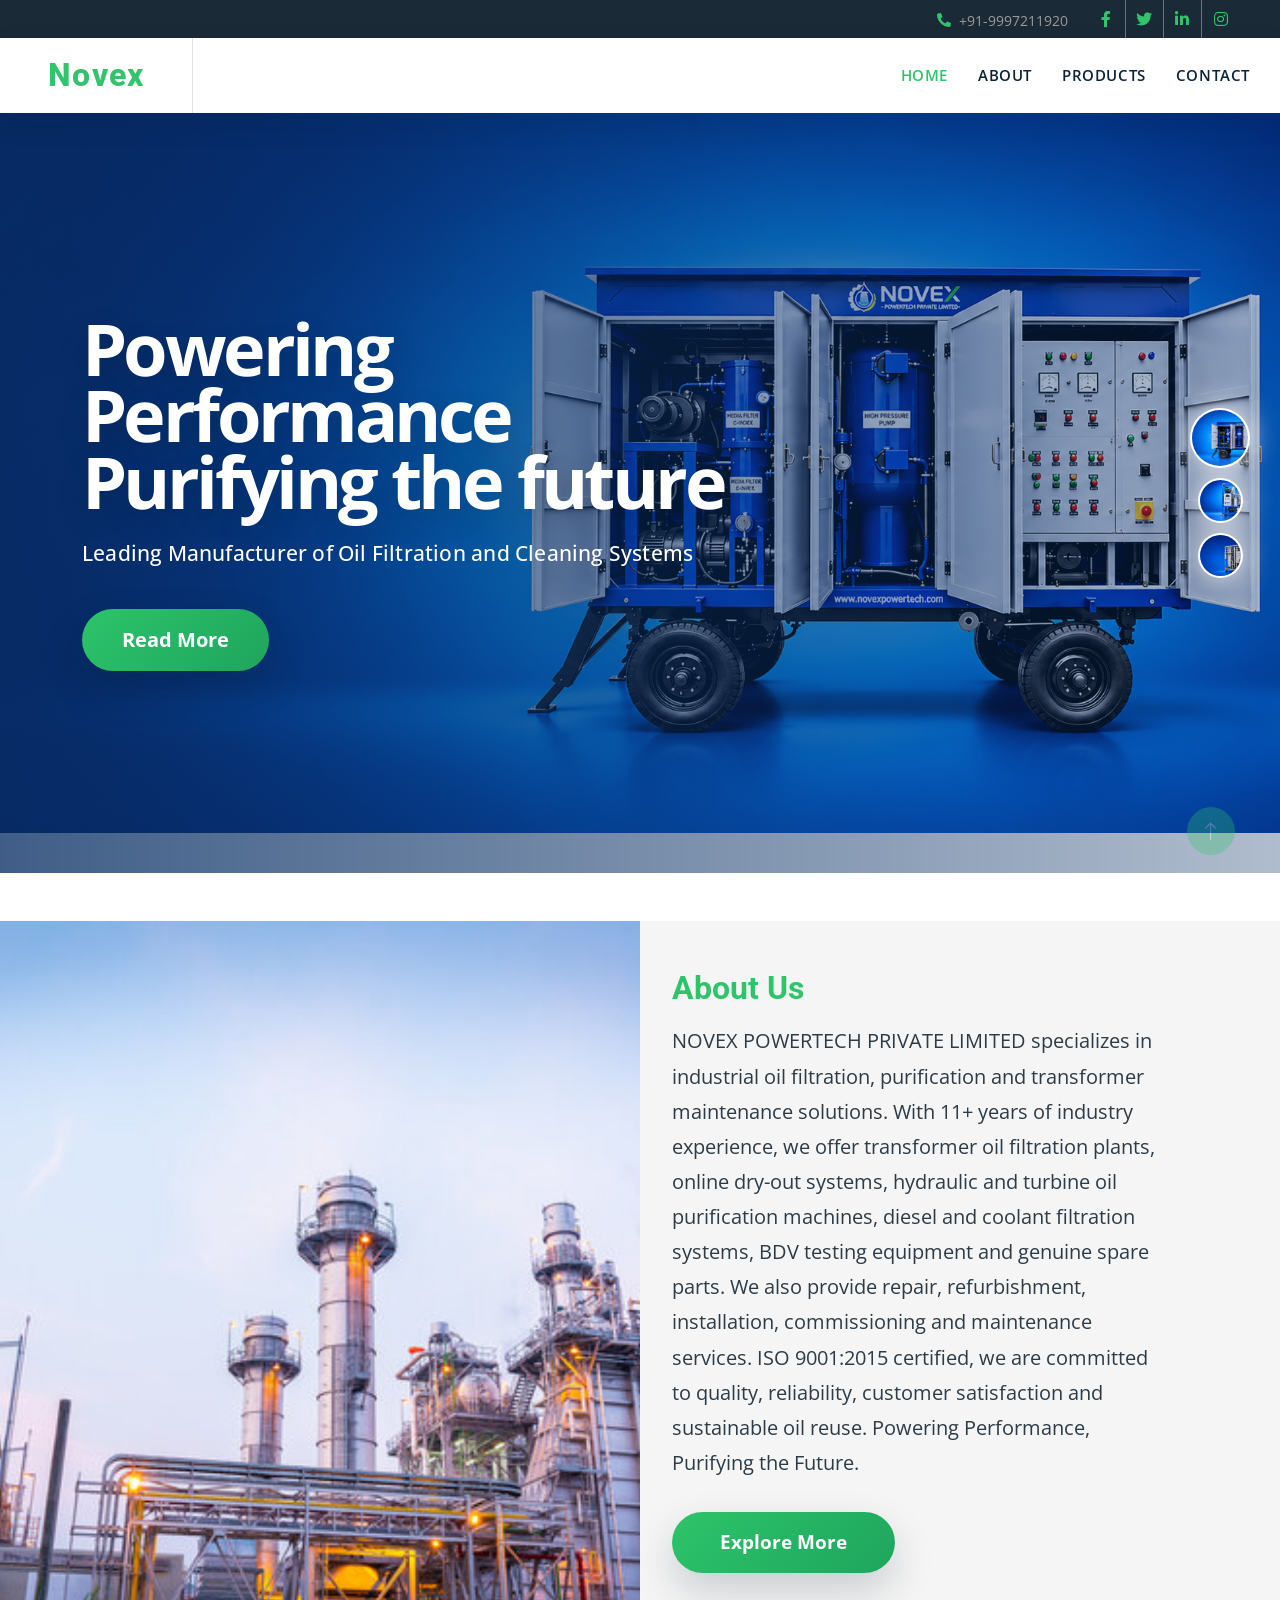
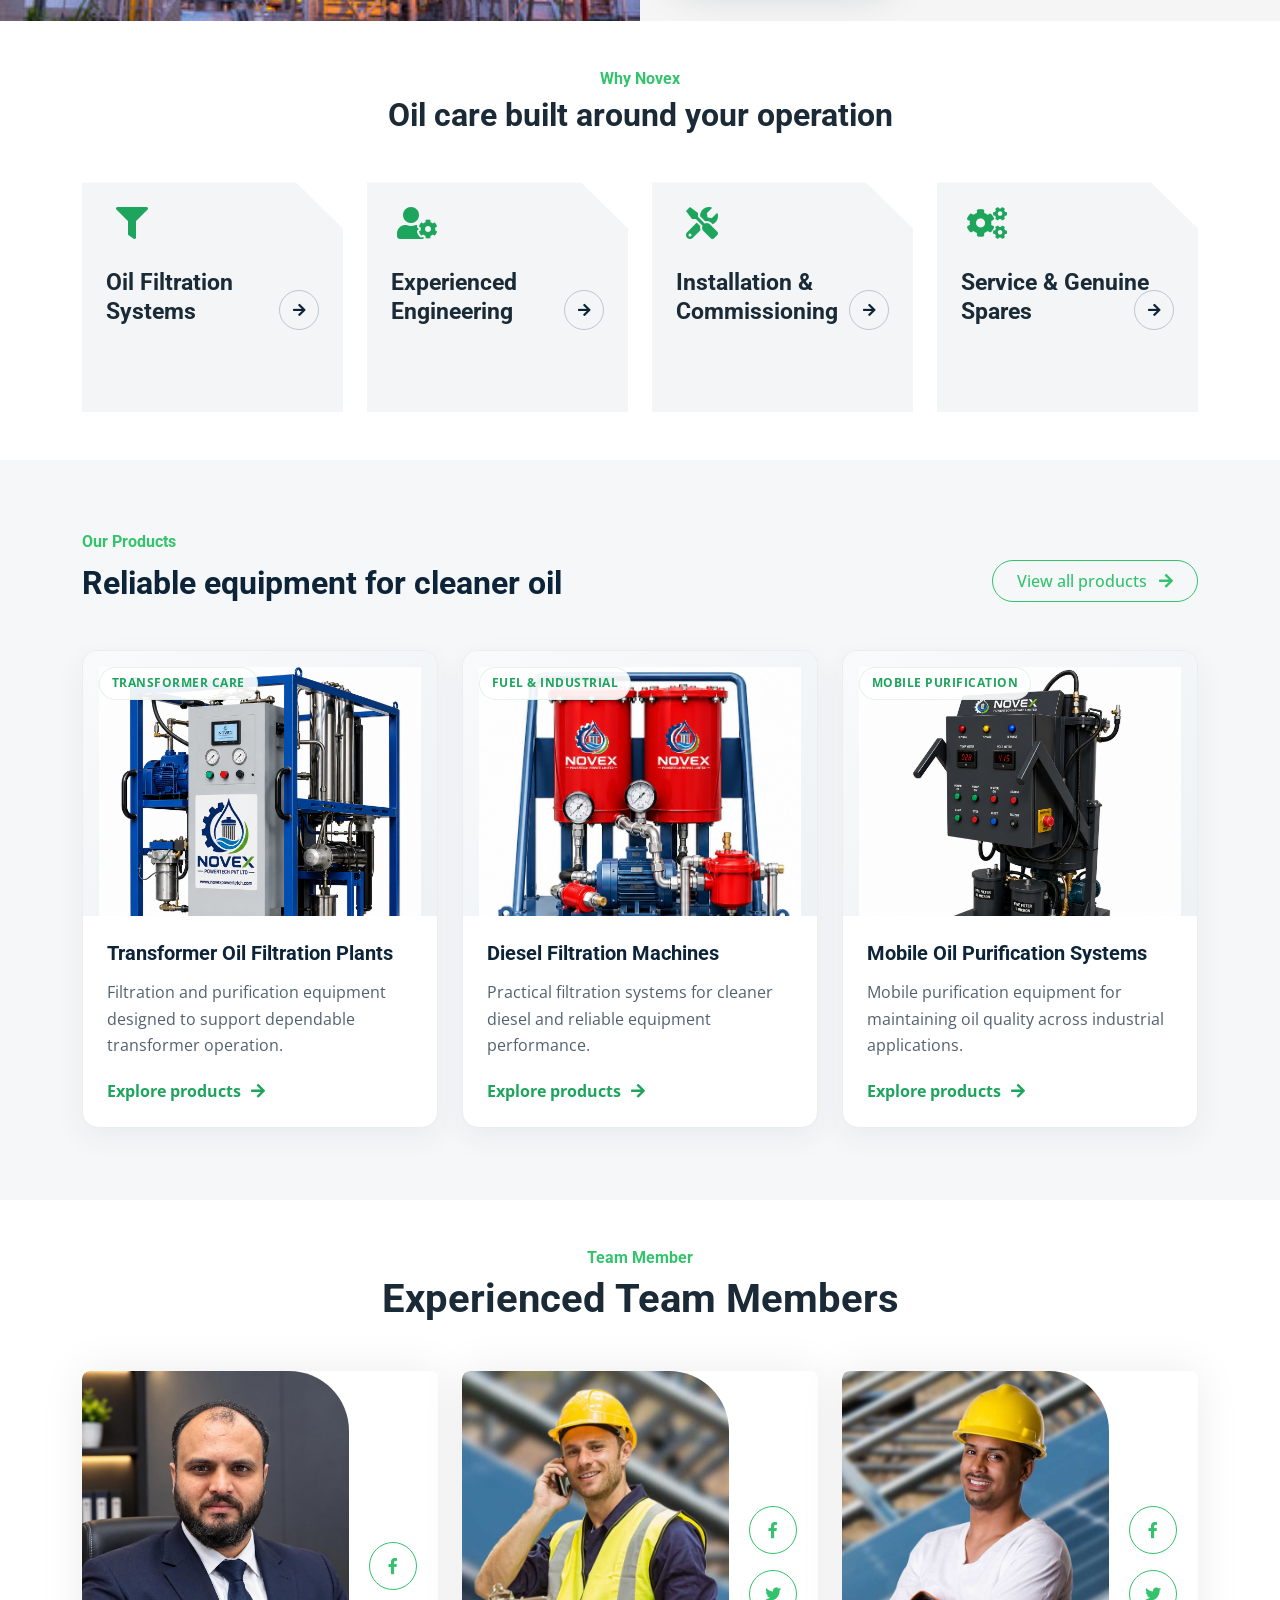
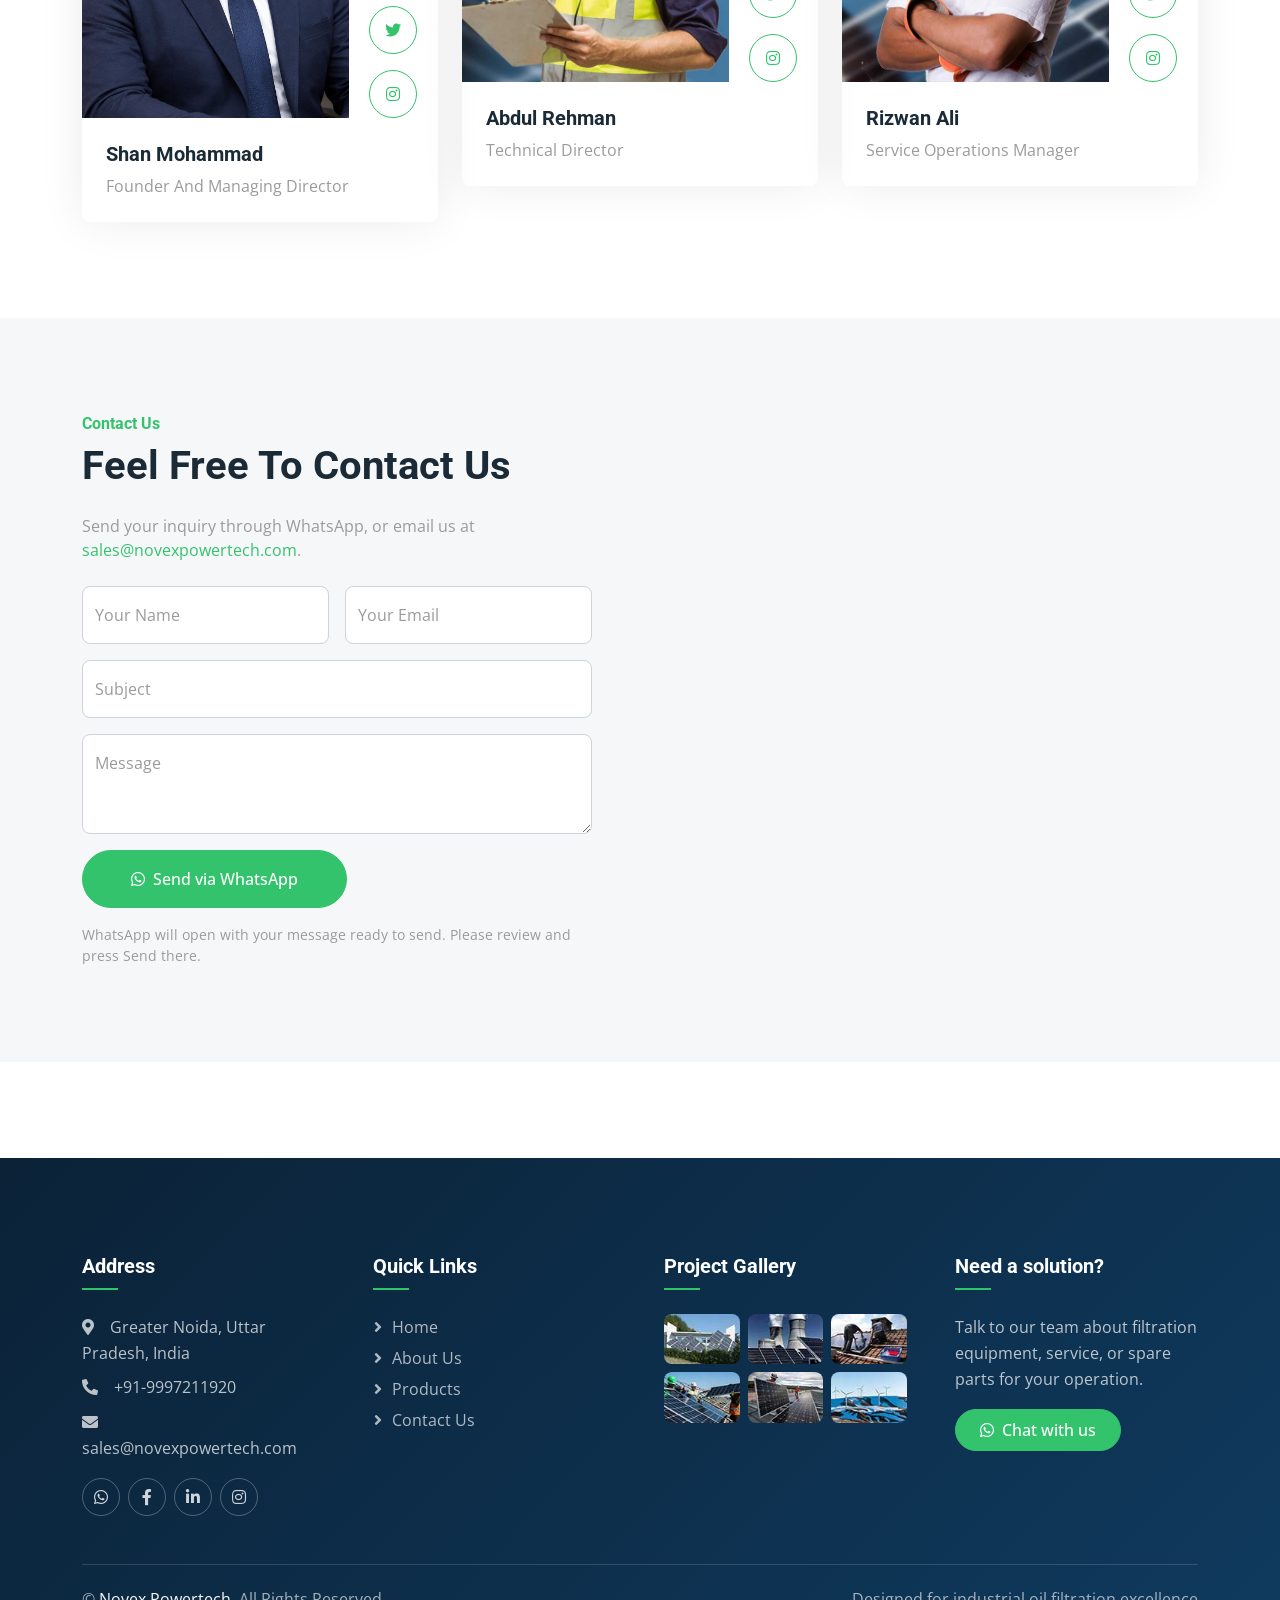
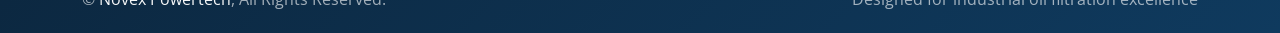
<file: index.html>
<!DOCTYPE html>
<html lang="en">

<head>
    <meta charset="utf-8">
    <title>Novex Powertech | Oil Filtration & Purification Systems</title>
    <meta content="width=device-width, initial-scale=1.0" name="viewport">
    <meta content="" name="keywords">
    <meta content="" name="description">

    <!-- Favicon -->
    <link href="img/favicon.ico" rel="icon">

    <!-- Google Web Fonts -->
    <link rel="preconnect" href="https://fonts.googleapis.com">
    <link rel="preconnect" href="https://fonts.gstatic.com" crossorigin>
    <link href="https://fonts.googleapis.com/css2?family=Open+Sans:wght@400;500&family=Roboto:wght@500;700;900&display=swap" rel="stylesheet"> 

    <!-- Icon Font Stylesheet -->
    <link href="https://cdnjs.cloudflare.com/ajax/libs/font-awesome/5.10.0/css/all.min.css" rel="stylesheet">
    <link href="https://cdn.jsdelivr.net/npm/bootstrap-icons@1.4.1/font/bootstrap-icons.css" rel="stylesheet">

    <!-- Libraries Stylesheet -->
    <link href="lib/animate/animate.min.css" rel="stylesheet">
    <link href="lib/owlcarousel/assets/owl.carousel.min.css" rel="stylesheet">

    <!-- Customized Bootstrap Stylesheet -->
    <link href="css/bootstrap.min.css" rel="stylesheet">

    <!-- Template Stylesheet -->
    <link href="css/style.css?v=10" rel="stylesheet">
</head>

<body>
    <!-- Spinner Start -->
    <div id="spinner" class="show bg-white position-fixed translate-middle w-100 vh-100 top-50 start-50 d-flex align-items-center justify-content-center">
        <div class="spinner-border text-primary" style="width: 3rem; height: 3rem;" role="status">
            <span class="sr-only">Loading...</span>
        </div>
    </div>
    <!-- Spinner End -->

    <!-- Topbar Start -->
    <div class="container-fluid bg-dark p-0">
        <div class="row gx-0 d-none d-lg-flex">
            <div class="col-lg-7 px-5 text-start">
                <!-- <div class="h-100 d-inline-flex align-items-center me-4">
                    <small class="fa fa-map-marker-alt text-primary me-2"></small>
                    <small>Greater Noida, UP</small>
                </div>
 -->                <!-- <div class="h-100 d-inline-flex align-items-center">
                    <small class="far fa-clock text-primary me-2"></small>
                    <small>Mon - Fri : 09.00 AM - 09.00 PM</small>
                </div> -->
            </div>
            <div class="col-lg-5 px-5 text-end">
                <div class="h-100 d-inline-flex align-items-center me-4">
                    <small class="fa fa-phone-alt text-primary me-2"></small>
                    <small>+91-9997211920</small>
                </div>
                <div class="h-100 d-inline-flex align-items-center mx-n2">
                    <a class="btn btn-square btn-link rounded-0 border-0 border-end border-secondary" href="https://www.facebook.com/profile.php?id=61590878758258"><i class="fab fa-facebook-f"></i> </a>
                    <a class="btn btn-square btn-link rounded-0 border-0 border-end border-secondary" href=""><i class="fab fa-twitter"></i></a>
                    <a class="btn btn-square btn-link rounded-0 border-0 border-end border-secondary" href="https://www.linkedin.com/company/novex-powertech-private-limited/"><i class="fab fa-linkedin-in"></i></a>
                    <a class="btn btn-square btn-link rounded-0" href="https://www.instagram.com/novex_powertech_pvt_ltd"><i class="fab fa-instagram"></i></a>
                </div>
            </div>
        </div>
    </div>
    <!-- Topbar End -->


    <!-- Navbar Start -->
    <nav class="navbar navbar-expand-lg bg-white navbar-light sticky-top p-0">
        <a href="index.html" class="navbar-brand d-flex align-items-center border-end px-4 px-lg-5">
            <h2 class="m-0 text-primary">Novex</h2>
        </a>
        <button type="button" class="navbar-toggler me-4" data-bs-toggle="collapse" data-bs-target="#navbarCollapse">
            <span class="navbar-toggler-icon"></span>
        </button>
        <div class="collapse navbar-collapse" id="navbarCollapse">
            <div class="navbar-nav ms-auto p-4 p-lg-0">
                <a href="index.html" class="nav-item nav-link active">Home</a>
                <a href="about.html" class="nav-item nav-link">About</a>
                <a href="service.html" class="nav-item nav-link">Products</a>
                <a href="contact.html" class="nav-item nav-link">Contact</a>
            </div>
        </div>
    </nav>
    <!-- Navbar End -->


    <!-- Carousel Start -->
    <div class="container-fluid p-0 pb-5 wow fadeIn" data-wow-delay="0.1s">
        <div class="owl-carousel header-carousel position-relative">
            <div class="owl-carousel-item position-relative" data-dot="<img src='img/crousel-1.png'>">
                <img class="img-fluid" src="img/crousel-1.png" alt="">
                <div class="owl-carousel-inner">
                    <div class="container">
                        <div class="row justify-content-start">
                            <div class="col-8 col-lg-8">
                                <p class="display-2 text-white animated slideInDown hero-title">
                                    <span class="hero-line">Powering</span>
                                    <span class="hero-line">Performance</span>
                                    <span class="hero-line">Purifying the future</span>
                                </p>
                                <p class="fs-5 fw-medium text-white mb-4 pb-3 hero-subtitle">Leading Manufacturer of Oil Filtration and Cleaning Systems</p>
                                <a href="about.html" class="btn btn-primary rounded-pill py-3 px-5 animated slideInLeft hero-btn">Read More</a>
                            </div>
                        </div>
                    </div>
                </div>
            </div>
            <div class="owl-carousel-item position-relative" data-dot="<img src='img/crousel-2.png'>">
                <img class="img-fluid" src="img/crousel-2.png" alt="">
                <div class="owl-carousel-inner">
                    <div class="container">
                        <div class="row justify-content-start">
                            <div class="col-8 col-lg-8">
                                <p class="display-2 text-white animated slideInDown hero-title">
                                    <span class="hero-line">Powering</span>
                                    <span class="hero-line">Performance</span>
                                    <span class="hero-line">Purifying the future</span>
                                </p>
                                <p class="fs-5 fw-medium text-white mb-4 pb-3 hero-subtitle">Leading Manufacturer of Oil Filtration and Cleaning Systems</p>
                                <a href="about.html" class="btn btn-primary rounded-pill py-3 px-5 animated slideInLeft hero-btn">Read More</a>
                            </div>
                        </div>
                    </div>
                </div>
            </div>
            <div class="owl-carousel-item position-relative" data-dot="<img src='img/carousel-3.jpg'>">
                <img class="img-fluid" src="img/carousel-3.jpg" alt="">
                <div class="owl-carousel-inner">
                    <div class="container">
                        <div class="row justify-content-start">
                            <div class="col-8 col-lg-8">
                                <p class="display-2 text-white animated slideInDown hero-title">
                                    <span class="hero-line">Powering</span>
                                    <span class="hero-line">Performance</span>
                                    <span class="hero-line">Purifying the future</span>
                                </p>
                                <p class="fs-5 fw-medium text-white mb-4 pb-3 hero-subtitle">Leading Manufacturer of Oil Filtration and Cleaning Systems</p>
                                <a href="about.html" class="btn btn-primary rounded-pill py-3 px-5 animated slideInLeft hero-btn">Read More</a>
                            </div>
                        </div>
                    </div>
                </div>
            </div>
        </div>
    </div>
    <!-- Carousel End -->


    <!-- About Start -->
    <div class="container-fluid bg-light overflow-hidden px-lg-0">
        <div class="container about px-lg-0">
            <div class="row g-0 mx-lg-0">
                <div class="col-lg-6 ps-lg-0 wow fadeIn" data-wow-delay="0.1s" style="min-height: 400px;">
                    <div class="position-relative h-100">
                        <img class="position-absolute img-fluid w-100 h-100" src="img/about.jpg" style="object-fit: cover;" alt="">
                    </div>
                </div>
                <div class="col-lg-6 about-text wow fadeIn" data-wow-delay="0.5s">
                    <div class="p-lg-5 pe-lg-0">
                        <h6 class="text-primary">About Us</h6>
                        <p>NOVEX POWERTECH PRIVATE LIMITED specializes in industrial oil filtration, purification and transformer maintenance solutions. With 11+ years of industry experience, we offer transformer oil filtration plants, online dry-out systems, hydraulic and turbine oil purification machines, diesel and coolant filtration systems, BDV testing equipment and genuine spare parts.
We also provide repair, refurbishment, installation, commissioning and maintenance services. ISO 9001:2015 certified, we are committed to quality, reliability, customer satisfaction and sustainable oil reuse.
Powering Performance, Purifying the Future.</p>
                        <!-- <p><i class="fa fa-check-circle text-primary me-3"></i>Diam dolor diam ipsum</p>
                        <p><i class="fa fa-check-circle text-primary me-3"></i>Aliqu diam amet diam et eos</p>
                        <p><i class="fa fa-check-circle text-primary me-3"></i>Tempor erat elitr rebum at clita</p> -->
                        <a href="" class="btn btn-primary rounded-pill py-3 px-5 mt-3">Explore More</a>
                    </div>
                </div>
            </div>
        </div>
    </div>
    <!-- About End -->


    <!-- Capability Start -->
    <section class="container-xxl feature-section py-5" aria-labelledby="feature-heading">
        <div class="container">
            <div class="text-center mx-auto mb-5 wow fadeInUp" data-wow-delay="0.1s" style="max-width: 600px;">
                <h6 class="text-primary">Why Novex</h6>
                <h2 class="mb-4" id="feature-heading">Oil care built around your operation</h2>
            </div>
            <div class="row g-4">
                <div class="col-sm-6 col-xl-3 wow fadeInUp" data-wow-delay="0.1s">
                    <div class="feature-card">
                        <input class="feature-card__toggle" type="checkbox" id="feature-filtration" aria-label="Show details for oil filtration systems">
                        <label class="feature-card__summary" for="feature-filtration">
                            <span class="feature-card__icon" aria-hidden="true"><i class="fa fa-filter"></i></span>
                            <h3>Oil Filtration Systems</h3>
                            <span class="feature-card__indicator" aria-hidden="true"><i class="fa fa-arrow-right"></i></span>
                        </label>
                        <div class="feature-card__details">
                            <p>Transformer oil filtration, online dry-out, and hydraulic and turbine oil purification systems for cleaner oil and dependable equipment operation.</p>
                            <a href="service.html">Explore products <i class="fa fa-arrow-right ms-2" aria-hidden="true"></i></a>
                        </div>
                    </div>
                </div>
                <div class="col-sm-6 col-xl-3 wow fadeInUp" data-wow-delay="0.2s">
                    <div class="feature-card">
                        <input class="feature-card__toggle" type="checkbox" id="feature-engineering" aria-label="Show details for experienced engineering">
                        <label class="feature-card__summary" for="feature-engineering">
                            <span class="feature-card__icon" aria-hidden="true"><i class="fa fa-user-cog"></i></span>
                            <h3>Experienced Engineering</h3>
                            <span class="feature-card__indicator" aria-hidden="true"><i class="fa fa-arrow-right"></i></span>
                        </label>
                        <div class="feature-card__details">
                            <p>More than 11 years of industry experience informs practical equipment selection, repair, and refurbishment for your requirements.</p>
                            <a href="about.html">Meet Novex <i class="fa fa-arrow-right ms-2" aria-hidden="true"></i></a>
                        </div>
                    </div>
                </div>
                <div class="col-sm-6 col-xl-3 wow fadeInUp" data-wow-delay="0.3s">
                    <div class="feature-card">
                        <input class="feature-card__toggle" type="checkbox" id="feature-installation" aria-label="Show details for installation and commissioning">
                        <label class="feature-card__summary" for="feature-installation">
                            <span class="feature-card__icon" aria-hidden="true"><i class="fa fa-tools"></i></span>
                            <h3>Installation &amp; Commissioning</h3>
                            <span class="feature-card__indicator" aria-hidden="true"><i class="fa fa-arrow-right"></i></span>
                        </label>
                        <div class="feature-card__details">
                            <p>On-site installation, commissioning, and maintenance help get your filtration equipment running reliably.</p>
                            <a href="service.html">Explore services <i class="fa fa-arrow-right ms-2" aria-hidden="true"></i></a>
                        </div>
                    </div>
                </div>
                <div class="col-sm-6 col-xl-3 wow fadeInUp" data-wow-delay="0.4s">
                    <div class="feature-card">
                        <input class="feature-card__toggle" type="checkbox" id="feature-spares" aria-label="Show details for service and genuine spares">
                        <label class="feature-card__summary" for="feature-spares">
                            <span class="feature-card__icon" aria-hidden="true"><i class="fa fa-cogs"></i></span>
                            <h3>Service &amp; Genuine Spares</h3>
                            <span class="feature-card__indicator" aria-hidden="true"><i class="fa fa-arrow-right"></i></span>
                        </label>
                        <div class="feature-card__details">
                            <p>Get repair, refurbishment, and genuine spare parts to help maintain system performance and reduce avoidable downtime.</p>
                            <a href="contact.html">Talk to our team <i class="fa fa-arrow-right ms-2" aria-hidden="true"></i></a>
                        </div>
                    </div>
                </div>
            </div>
        </div>
    </section>
    <!-- Capability End -->

    <!-- Products Start -->
    <section class="container-xxl home-products py-5" aria-labelledby="home-products-heading">
        <div class="container py-lg-4">
            <div class="home-products__heading d-flex align-items-end justify-content-between gap-4 mb-5 wow fadeInUp">
                <div>
                    <h6 class="text-primary">Our Products</h6>
                    <h2 class="mb-0" id="home-products-heading">Reliable equipment for cleaner oil</h2>
                </div>
                <a class="btn btn-outline-primary rounded-pill py-2 px-4 flex-shrink-0" href="service.html">
                    View all products <i class="fa fa-arrow-right ms-2" aria-hidden="true"></i>
                </a>
            </div>
            <div class="row g-4">
                <div class="col-md-6 col-lg-4 wow fadeInUp" data-wow-delay="0.1s">
                    <article class="home-product-card h-100">
                        <div class="home-product-card__image">
                            <span class="home-product-card__tag">Transformer care</span>
                            <img src="img/c1/NTF-H (1).png" alt="Novex transformer oil filtration plant" loading="lazy">
                        </div>
                        <div class="home-product-card__content">
                            <h3>Transformer Oil Filtration Plants</h3>
                            <p>Filtration and purification equipment designed to support dependable transformer operation.</p>
                            <a class="home-product-card__link" href="service.html">
                                Explore products <i class="fa fa-arrow-right" aria-hidden="true"></i>
                            </a>
                        </div>
                    </article>
                </div>
                <div class="col-md-6 col-lg-4 wow fadeInUp" data-wow-delay="0.25s">
                    <article class="home-product-card h-100">
                        <div class="home-product-card__image">
                            <span class="home-product-card__tag">Fuel &amp; industrial</span>
                            <img src="img/c1/NOVEX Diesel Filtration Machine Showcase.jpg" alt="Novex diesel filtration machine" loading="lazy">
                        </div>
                        <div class="home-product-card__content">
                            <h3>Diesel Filtration Machines</h3>
                            <p>Practical filtration systems for cleaner diesel and reliable equipment performance.</p>
                            <a class="home-product-card__link" href="service.html">
                                Explore products <i class="fa fa-arrow-right" aria-hidden="true"></i>
                            </a>
                        </div>
                    </article>
                </div>
                <div class="col-md-6 col-lg-4 wow fadeInUp" data-wow-delay="0.4s">
                    <article class="home-product-card h-100">
                        <div class="home-product-card__image">
                            <span class="home-product-card__tag">Mobile purification</span>
                            <img src="img/c1/NTF-M.png" alt="Novex mobile oil filtration system" loading="lazy">
                        </div>
                        <div class="home-product-card__content">
                            <h3>Mobile Oil Purification Systems</h3>
                            <p>Mobile purification equipment for maintaining oil quality across industrial applications.</p>
                            <a class="home-product-card__link" href="service.html">
                                Explore products <i class="fa fa-arrow-right" aria-hidden="true"></i>
                            </a>
                        </div>
                    </article>
                </div>
            </div>
        </div>
    </section>
    <!-- Products End -->

    <!-- Team Start -->
    <div class="container-xxl pt-5">
        <div class="container">
            <div class="text-center mx-auto mb-5 wow fadeInUp" data-wow-delay="0.1s" style="max-width: 600px;">
                <h6 class="text-primary">Team Member</h6>
                <h1 class="mb-4">Experienced Team Members</h1>
            </div>
            <div class="row g-4">
                <div class="col-lg-4 col-md-6 wow fadeInUp" data-wow-delay="0.1s">
                    <div class="team-item rounded overflow-hidden">
                        <div class="d-flex">
                            <img class="img-fluid w-75" src="img/owner.jpeg" alt="">
                            <div class="team-social w-25">
                                <a class="btn btn-lg-square btn-outline-primary rounded-circle mt-3" href=""><i class="fab fa-facebook-f"></i></a>
                                <a class="btn btn-lg-square btn-outline-primary rounded-circle mt-3" href=""><i class="fab fa-twitter"></i></a>
                                <a class="btn btn-lg-square btn-outline-primary rounded-circle mt-3" href=""><i class="fab fa-instagram"></i></a>
                            </div>
                        </div>
                        <div class="p-4">
                            <h5>Shan Mohammad</h5>
                            <span>Founder And Managing Director</span>
                        </div>
                    </div>
                </div>
                <div class="col-lg-4 col-md-6 wow fadeInUp" data-wow-delay="0.3s">
                    <div class="team-item rounded overflow-hidden">
                        <div class="d-flex">
                            <img class="img-fluid w-75" src="img/team-2.jpg" alt="">
                            <div class="team-social w-25">
                                <a class="btn btn-lg-square btn-outline-primary rounded-circle mt-3" href=""><i class="fab fa-facebook-f"></i></a>
                                <a class="btn btn-lg-square btn-outline-primary rounded-circle mt-3" href=""><i class="fab fa-twitter"></i></a>
                                <a class="btn btn-lg-square btn-outline-primary rounded-circle mt-3" href=""><i class="fab fa-instagram"></i></a>
                            </div>
                        </div>
                        <div class="p-4">
                            <h5>Abdul Rehman</h5>
                            <span>Technical Director</span>
                        </div>
                    </div>
                </div>
                <div class="col-lg-4 col-md-6 wow fadeInUp" data-wow-delay="0.5s">
                    <div class="team-item rounded overflow-hidden">
                        <div class="d-flex">
                            <img class="img-fluid w-75" src="img/team-3.jpg" alt="">
                            <div class="team-social w-25">
                                <a class="btn btn-lg-square btn-outline-primary rounded-circle mt-3" href=""><i class="fab fa-facebook-f"></i></a>
                                <a class="btn btn-lg-square btn-outline-primary rounded-circle mt-3" href=""><i class="fab fa-twitter"></i></a>
                                <a class="btn btn-lg-square btn-outline-primary rounded-circle mt-3" href=""><i class="fab fa-instagram"></i></a>
                            </div>
                        </div>
                        <div class="p-4">
                            <h5>Rizwan Ali</h5>
                            <span>Service Operations Manager</span>
                        </div>
                    </div>
                </div>
            </div>
        </div>
    </div>
    <!-- Team End -->


    <!-- Contact Start -->
    <div class="container-fluid bg-light overflow-hidden px-lg-0" style="margin: 6rem 0;">
        <div class="container contact px-lg-0">
            <div class="row g-0 mx-lg-0">
                <div class="col-lg-6 contact-text py-5 wow fadeIn" data-wow-delay="0.5s">
                    <div class="p-lg-5 ps-lg-0">
                        <h6 class="text-primary">Contact Us</h6>
                        <h1 class="mb-4">Feel Free To Contact Us</h1>
                        <p class="mb-4">Send your inquiry through WhatsApp, or email us at <a href="mailto:sales@novexpowertech.com">sales@novexpowertech.com</a>.</p>
                        <form class="contact-inquiry-form">
                            <div class="row g-3">
                                <div class="col-md-6">
                                    <div class="form-floating">
                                        <input type="text" class="form-control" id="name" name="name" placeholder="Your Name" required>
                                        <label for="name">Your Name</label>
                                    </div>
                                </div>
                                <div class="col-md-6">
                                    <div class="form-floating">
                                        <input type="email" class="form-control" id="email" name="email" placeholder="Your Email" required>
                                        <label for="email">Your Email</label>
                                    </div>
                                </div>
                                <div class="col-12">
                                    <div class="form-floating">
                                        <input type="text" class="form-control" id="subject" name="subject" placeholder="Subject" required>
                                        <label for="subject">Subject</label>
                                    </div>
                                </div>
                                <div class="col-12">
                                    <div class="form-floating">
                                        <textarea class="form-control" placeholder="Leave a message here" id="message" name="message" style="height: 100px" required></textarea>
                                        <label for="message">Message</label>
                                    </div>
                                </div>
                                <div class="col-12">
                                    <button class="btn btn-primary rounded-pill py-3 px-5" type="submit"><i class="fab fa-whatsapp me-2" aria-hidden="true"></i>Send via WhatsApp</button>
                                    <p class="small mt-3 mb-0" role="status" aria-live="polite">WhatsApp will open with your message ready to send. Please review and press Send there.</p>
                                </div>
                            </div>
                        </form>
                    </div>
                </div>
                <div class="col-lg-6 pe-lg-0" style="min-height: 400px;">
                    <div class="position-relative h-100">
                        <iframe src="https://www.google.com/maps/embed?pb=!1m18!1m12!1m3!1d3633.2542761941795!2d77.63366237219225!3d28.40439730303172!2m3!1f0!2f0!3f0!3m2!1i1024!2i768!4f13.1!3m3!1m2!1s0x390cbf01adc415c7%3A0x8a605a9a46c21bc1!2sNovex%20Powertech%20Private%20Limited!5e0!3m2!1sen!2sin!4v1789025512005!5m2!1sen!2sin" width="600" height="450" style="border:0;" allowfullscreen="" loading="lazy" referrerpolicy="strict-origin-when-cross-origin"></iframe>
                    </div>
                </div>
            </div>
        </div>
    </div>
    <!-- Contact End -->


    <!-- Footer Start -->
    <div class="container-fluid bg-dark text-body footer mt-5 pt-5 wow fadeIn" data-wow-delay="0.1s">
        <div class="container py-5">
            <div class="row g-5">
                <div class="col-lg-3 col-md-6">
                    <h5 class="text-white mb-4">Address</h5>
                    <p class="mb-2"><i class="fa fa-map-marker-alt me-3"></i>Greater Noida, Uttar Pradesh, India</p>
                    <p class="mb-2"><i class="fa fa-phone-alt me-3"></i><a class="footer-contact-link" href="tel:+919997211920">+91-9997211920</a></p>
                    <p class="mb-2"><i class="fa fa-envelope me-3"></i><a class="footer-contact-link" href="mailto:sales@novexpowertech.com">sales@novexpowertech.com</a></p>
                    <div class="d-flex pt-2">
                        <a class="btn btn-square btn-outline-light btn-social" href="https://wa.me/919997211920" aria-label="WhatsApp Novex"><i class="fab fa-whatsapp"></i></a>
                        <a class="btn btn-square btn-outline-light btn-social" href="https://www.facebook.com/profile.php?id=61590878758258" aria-label="Novex on Facebook"><i class="fab fa-facebook-f"></i></a>
                        <a class="btn btn-square btn-outline-light btn-social" href="https://www.linkedin.com/company/novex-powertech-private-limited/" aria-label="Novex on LinkedIn"><i class="fab fa-linkedin-in"></i></a>
                        <a class="btn btn-square btn-outline-light btn-social" href="https://www.instagram.com/novex_powertech_pvt_ltd" aria-label="Novex on Instagram"><i class="fab fa-instagram"></i></a>
                    </div>
                </div>
                <div class="col-lg-3 col-md-6">
                    <h5 class="text-white mb-4">Quick Links</h5>
                    <a class="btn btn-link" href="index.html">Home</a>
                    <a class="btn btn-link" href="about.html">About Us</a>
                    <a class="btn btn-link" href="service.html">Products</a>
                    <a class="btn btn-link" href="contact.html">Contact Us</a>
                </div>
                <div class="col-lg-3 col-md-6">
                    <h5 class="text-white mb-4">Project Gallery</h5>
                    <div class="row g-2">
                        <div class="col-4">
                            <img class="img-fluid rounded" src="img/gallery-1.jpg" alt="">
                        </div>
                        <div class="col-4">
                            <img class="img-fluid rounded" src="img/gallery-2.jpg" alt="">
                        </div>
                        <div class="col-4">
                            <img class="img-fluid rounded" src="img/gallery-3.jpg" alt="">
                        </div>
                        <div class="col-4">
                            <img class="img-fluid rounded" src="img/gallery-4.jpg" alt="">
                        </div>
                        <div class="col-4">
                            <img class="img-fluid rounded" src="img/gallery-5.jpg" alt="">
                        </div>
                        <div class="col-4">
                            <img class="img-fluid rounded" src="img/gallery-6.jpg" alt="">
                        </div>
                    </div>
                </div>
                <div class="col-lg-3 col-md-6">
                    <h5 class="text-white mb-4">Need a solution?</h5>
                    <p>Talk to our team about filtration equipment, service, or spare parts for your operation.</p>
                    <a class="btn btn-primary rounded-pill py-2 px-4" href="https://wa.me/919997211920">
                        <i class="fab fa-whatsapp me-2" aria-hidden="true"></i>Chat with us
                    </a>
                </div>
            </div>
        </div>
        <div class="container">
            <div class="copyright">
                <div class="row">
                    <div class="col-md-6 text-center text-md-start mb-3 mb-md-0">
                        &copy; <a href="index.html">Novex Powertech</a>, All Rights Reserved.
                    </div>
                    <div class="col-md-6 text-center text-md-end">
                        Designed for industrial oil filtration excellence
                    </div>
                </div>
            </div>
        </div>
    </div>
    <!-- Footer End -->


    <!-- Back to Top -->
    <a href="#" class="btn btn-lg btn-primary btn-lg-square rounded-circle back-to-top"><i class="bi bi-arrow-up"></i></a>


    <!-- JavaScript Libraries -->
    <script src="https://code.jquery.com/jquery-3.4.1.min.js"></script>
    <script src="https://cdn.jsdelivr.net/npm/bootstrap@5.0.0/dist/js/bootstrap.bundle.min.js"></script>
    <script src="lib/wow/wow.min.js"></script>
    <script src="lib/easing/easing.min.js"></script>
    <script src="lib/waypoints/waypoints.min.js"></script>
    <script src="lib/owlcarousel/owl.carousel.min.js"></script>

    <!-- Template Javascript -->
    <script src="js/main.js"></script>
</body>

</html>
</file>
<file: css/style.css>
/********** Template CSS **********/
:root {
    --primary: #2dc46a;
    --primary-dark: #1ea55d;
    --primary-soft: #dff8eb;
    --light: #F6F7F8;
    --dark: #0c2338;
    --mid-dark: #0f3a5e;
    --text-soft: #eaf6ff;
    --shadow-soft: 0 18px 40px rgba(6, 29, 44, 0.18);
}

.fw-medium {
    font-weight: 500 !important;
}

.fw-bold {
    font-weight: 700 !important;
}

.fw-black {
    font-weight: 900 !important;
}

.back-to-top {
    position: fixed;
    display: none;
    right: 45px;
    bottom: 45px;
    z-index: 99;
}


/*** Spinner ***/
#spinner {
    opacity: 0;
    visibility: hidden;
    transition: opacity .5s ease-out, visibility 0s linear .5s;
    z-index: 99999;
}

#spinner.show {
    transition: opacity .5s ease-out, visibility 0s linear 0s;
    visibility: visible;
    opacity: 1;
}


/*** Button ***/
.btn {
    font-weight: 500;
    transition: .5s;
}

.btn.btn-primary,
.btn.btn-outline-primary:hover {
    color: #FFFFFF;
}

.btn-square {
    width: 38px;
    height: 38px;
}

.btn-sm-square {
    width: 32px;
    height: 32px;
}

.btn-lg-square {
    width: 48px;
    height: 48px;
}

.btn-square,
.btn-sm-square,
.btn-lg-square {
    padding: 0;
    display: flex;
    align-items: center;
    justify-content: center;
    font-weight: normal;
}

/*** Navbar ***/
.navbar.sticky-top {
    top: -100px;
    transition: .5s;
}

.navbar {
    box-shadow: 0 10px 30px rgba(6, 29, 44, 0.08);
}

.navbar .navbar-brand,
.navbar a.btn {
    height: 75px;
}

.navbar .navbar-brand h2 {
    font-size: 2rem;
    font-weight: 800;
    letter-spacing: 0.04em;
}

.navbar .navbar-nav .nav-link {
    margin-right: 30px;
    padding: 25px 0;
    color: var(--dark);
    font-size: 15px;
    font-weight: 600;
    text-transform: uppercase;
    letter-spacing: 0.04em;
    outline: none;
}

.navbar .navbar-nav .nav-link:hover,
.navbar .navbar-nav .nav-link.active {
    color: var(--primary);
}

.navbar .dropdown-toggle::after {
    border: none;
    content: "\f107";
    font-family: "Font Awesome 5 Free";
    font-weight: 900;
    vertical-align: middle;
    margin-left: 8px;
}

@media (max-width: 991.98px) {
    .navbar .navbar-nav .nav-link  {
        margin-right: 0;
        padding: 10px 0;
    }

    .navbar .navbar-nav {
        border-top: 1px solid #EEEEEE;
    }
}

@media (min-width: 992px) {
    .navbar .nav-item .dropdown-menu {
        display: block;
        border: none;
        margin-top: 0;
        top: 150%;
        opacity: 0;
        visibility: hidden;
        transition: .5s;
    }

    .navbar .nav-item:hover .dropdown-menu {
        top: 100%;
        visibility: visible;
        transition: .5s;
        opacity: 1;
    }
}


/*** Header ***/
.owl-carousel-inner {
    position: absolute;
    width: 100%;
    height: 100%;
    top: 0;
    left: 0;
    display: flex;
    align-items: center;
    background: linear-gradient(90deg, rgba(9, 48, 101, 0.78), rgba(9, 48, 101, 0.32));
}

.header-carousel .owl-carousel-item {
    min-height: 760px;
    overflow: hidden;
}

.header-carousel .owl-carousel-item img {
    width: 100%;
    height: 100%;
    object-fit: cover;
    filter: saturate(0.9) contrast(1.08);
}

.hero-title {
    font-weight: 700;
    line-height: 0.92;
    letter-spacing: -0.05em;
    margin-bottom: 1.5rem;
    color: #ffffff;
    text-shadow: 0 10px 30px rgba(0, 0, 0, 0.15);
}

.hero-line {
    display: block;
}

.hero-subtitle {
    max-width: 720px;
    font-size: 1.3rem !important;
    letter-spacing: 0.01em;
    color: rgba(255, 255, 255, 0.9);
}

.hero-btn {
    background: linear-gradient(135deg, var(--primary), var(--primary-dark));
    border: none;
    font-size: 1.25rem;
    font-weight: 700;
    box-shadow: var(--shadow-soft);
    padding: 1rem 2.5rem !important;
}

.hero-btn:hover {
    background: linear-gradient(135deg, var(--primary-dark), var(--primary));
    transform: translateY(-2px);
}

@media (max-width: 768px) {
    .header-carousel .owl-carousel-item {
        position: relative;
        min-height: 500px;
    }

    .header-carousel .owl-carousel-item img {
        position: absolute;
        width: 100%;
        height: 100%;
        object-fit: cover;
    }

    .header-carousel .owl-carousel-item p {
        font-size: 16px !important;
    }

    .hero-title {
        font-size: 3.2rem !important;
        line-height: 0.96;
    }

    .hero-subtitle {
        font-size: 1.05rem !important;
    }
}

.header-carousel .owl-dots {
    position: absolute;
    width: 60px;
    height: 100%;
    top: 0;
    right: 30px;
    display: flex;
    flex-direction: column;
    align-items: center;
    justify-content: center;
}

.header-carousel .owl-dots .owl-dot {
    position: relative;
    width: 45px;
    height: 45px;
    margin: 5px 0;
    background: #FFFFFF;
    box-shadow: 0 0 30px rgba(255, 255, 255, .9);
    border-radius: 45px;
    transition: .5s;
}

.header-carousel .owl-dots .owl-dot.active {
    width: 60px;
    height: 60px;
}

.header-carousel .owl-dots .owl-dot img {
    position: absolute;
    width: 100%;
    height: 100%;
    object-fit: cover;
    padding: 2px;
    border-radius: 45px;
    transition: .5s;
}

.page-header {
    background: linear-gradient(rgba(0, 0, 0, .1), rgba(0, 0, 0, .1)), url(../img/carousel-1.jpg) center center no-repeat;
    background-size: cover;
}

.breadcrumb-item + .breadcrumb-item::before {
    color: var(--light);
}


/*** About ***/
.about-text {
    display: flex;
    align-items: center;
    background: #f5f5f5;
}

.about-text .p-lg-5 {
    padding: 3rem 2.5rem 3rem 2rem !important;
}

.about-text h6 {
    color: var(--primary) !important;
    font-size: 2rem;
    font-weight: 700;
    margin-bottom: 1rem;
}

.about-text p {
    font-size: 1.22rem;
    line-height: 1.8;
    color: #2d3b46;
}

.about-list {
    display: grid;
    grid-template-columns: repeat(2, minmax(0, 1fr));
    gap: .65rem 1.25rem;
    margin: 1.25rem 0 2.25rem;
    padding: 0;
    list-style: none;
}

.about-list li {
    display: flex;
    align-items: flex-start;
    gap: .65rem;
    min-width: 0;
    padding: .7rem .85rem;
    border-radius: .5rem;
    background: rgba(255, 255, 255, .72);
    color: #2d3b46;
    font-size: 1rem;
    line-height: 1.5;
}

.about-list i {
    flex: 0 0 auto;
    margin-top: .2rem;
    color: var(--primary);
}

.about-text .btn {
    background: linear-gradient(135deg, var(--primary), var(--primary-dark));
    border: none;
    border-radius: 999px;
    padding: 1rem 2.4rem;
    font-size: 1.2rem;
    font-weight: 700;
    box-shadow: var(--shadow-soft);
}

@media (max-width: 767.98px) {
    .about-list {
        grid-template-columns: 1fr;
    }
}

@media (min-width: 992px) {
    .container.about {
        max-width: 100% !important;
    }

    .about-text  {
        padding-right: calc(((100% - 960px) / 2) + .75rem);
    }
}

@media (min-width: 1200px) {
    .about-text  {
        padding-right: calc(((100% - 1140px) / 2) + .75rem);
    }
}

@media (min-width: 1400px) {
    .about-text  {
        padding-right: calc(((100% - 1320px) / 2) + .75rem);
    }
}


/*** Service ***/
.service-item {
    box-shadow: 0 10px 30px rgba(15, 58, 94, 0.08);
    border: 1px solid rgba(15, 58, 94, 0.05);
    transition: transform .3s ease, box-shadow .3s ease;
}

.service-item:hover {
    transform: translateY(-6px);
    box-shadow: 0 18px 40px rgba(15, 58, 94, 0.14);
}

.service-icon {
    position: relative;
    margin: -50px 0 25px 0;
    width: 100px;
    height: 100px;
    display: flex;
    align-items: center;
    justify-content: center;
    color: var(--primary);
    background: #FFFFFF;
    border-radius: 100px;
    box-shadow: 0 0 45px rgba(0, 0, 0, .08);
    transition: .5s;
}

.service-item:hover .service-icon {
    color: #FFFFFF;
    background: var(--primary);
}

.feature-section {
    background: #ffffff;
}

.feature-card {
    position: relative;
    display: flex;
    flex-direction: column;
    min-height: 230px;
    padding: 1.25rem 1.5rem;
    overflow: hidden;
    color: var(--dark);
    background: #f3f5f6;
    clip-path: polygon(0 0, 82% 0, 100% 20%, 100% 100%, 0 100%);
    transition: color .3s ease, background .3s ease, transform .3s ease, box-shadow .3s ease;
}

.feature-card__toggle {
    position: absolute;
    width: 1px;
    height: 1px;
    margin: -1px;
    padding: 0;
    overflow: hidden;
    clip: rect(0, 0, 0, 0);
    white-space: nowrap;
    border: 0;
}

.feature-card__summary {
    position: relative;
    display: flex;
    flex: 0 0 140px;
    flex-direction: column;
    align-items: flex-start;
    min-height: 140px;
    padding: 0 1.5rem 1rem 0;
    cursor: pointer;
}

.feature-card__toggle:focus-visible + .feature-card__summary {
    outline: 3px solid var(--primary);
    outline-offset: 4px;
}

.feature-card__icon {
    display: inline-flex;
    align-items: center;
    justify-content: center;
    width: 3.25rem;
    height: 3.25rem;
    margin-bottom: 1.6rem;
    color: var(--primary-dark);
    font-size: 2rem;
    transition: color .3s ease;
}

.feature-card__summary h3 {
    max-width: 15rem;
    margin: 0;
    font-size: clamp(1.3rem, 1.8vw, 1.65rem);
    font-weight: 700;
    line-height: 1.25;
    transition: color .3s ease;
}

.feature-card__indicator {
    position: absolute;
    right: 0;
    bottom: .75rem;
    display: flex;
    align-items: center;
    justify-content: center;
    width: 2.5rem;
    height: 2.5rem;
    border: 1px solid rgba(12, 35, 56, .22);
    border-radius: 50%;
    font-size: .9rem;
    transition: transform .3s ease, border-color .3s ease, background .3s ease;
}

.feature-card__details {
    max-height: 0;
    overflow: hidden;
    opacity: 0;
    transform: translateY(8px);
    visibility: hidden;
    transition: max-height .4s ease, opacity .3s ease, transform .4s ease, visibility 0s linear .4s;
}

.feature-card__details p {
    margin-bottom: 1.25rem;
    color: inherit;
    line-height: 1.65;
}

.feature-card__details a {
    color: inherit;
    font-weight: 700;
    text-decoration: none;
}

.feature-card__details a:hover {
    text-decoration: underline;
}

.feature-card:hover,
.feature-card:focus-within,
.feature-card:has(.feature-card__toggle:checked) {
    color: #ffffff;
    background: linear-gradient(145deg, var(--mid-dark), #0a2b47);
    box-shadow: 0 18px 40px rgba(6, 29, 44, .18);
    transform: translateY(-5px);
}

.feature-card:hover .feature-card__icon,
.feature-card:focus-within .feature-card__icon,
.feature-card:has(.feature-card__toggle:checked) .feature-card__icon {
    color: #72e59f;
}

.feature-card:hover .feature-card__summary h3,
.feature-card:focus-within .feature-card__summary h3,
.feature-card:has(.feature-card__toggle:checked) .feature-card__summary h3 {
    color: #ffffff;
}

.feature-card:hover .feature-card__indicator,
.feature-card:focus-within .feature-card__indicator,
.feature-card:has(.feature-card__toggle:checked) .feature-card__indicator {
    border-color: var(--primary);
    background: var(--primary);
    transform: rotate(45deg);
}

.feature-card:hover .feature-card__details,
.feature-card:focus-within .feature-card__details,
.feature-card:has(.feature-card__toggle:checked) .feature-card__details {
    max-height: 14rem;
    opacity: 1;
    transform: translateY(0);
    visibility: visible;
    transition-delay: 0s, 0s, 0s, 0s;
}

@media (max-width: 575.98px) {
    .feature-card {
        height: auto;
        min-height: 230px;
    }

    .feature-card__summary {
        flex-basis: 140px;
        min-height: 140px;
    }
}

.home-products {
    background: var(--light);
}

.home-products__heading h6 {
    margin-bottom: .75rem;
}

.home-products__heading h2 {
    max-width: 42rem;
    color: var(--dark);
    font-weight: 700;
}

.home-product-card {
    overflow: hidden;
    border: 1px solid rgba(12, 35, 56, .08);
    border-radius: 1rem;
    background: #ffffff;
    box-shadow: 0 10px 30px rgba(15, 58, 94, .06);
    transition: transform .35s ease, box-shadow .35s ease;
}

.home-product-card:hover,
.home-product-card:focus-within {
    transform: translateY(-7px);
    box-shadow: 0 20px 40px rgba(15, 58, 94, .14);
}

.home-product-card__image {
    position: relative;
    display: grid;
    aspect-ratio: 4 / 3;
    place-items: center;
    overflow: hidden;
    background: linear-gradient(145deg, #f8fafb, #eef2f4);
}

.home-product-card__image img {
    width: 100%;
    height: 100%;
    padding: 1rem;
    object-fit: contain;
    transition: transform .55s cubic-bezier(.2, .7, .2, 1);
}

.home-product-card:hover .home-product-card__image img,
.home-product-card:focus-within .home-product-card__image img {
    transform: scale(1.06);
}

.home-product-card__tag {
    position: absolute;
    z-index: 1;
    top: 1rem;
    left: 1rem;
    padding: .4rem .75rem;
    border: 1px solid rgba(30, 165, 93, .12);
    border-radius: 999px;
    background: rgba(255, 255, 255, .92);
    color: var(--primary-dark);
    font-size: .75rem;
    font-weight: 700;
    letter-spacing: .04em;
    text-transform: uppercase;
}

.home-product-card__content {
    display: flex;
    flex-direction: column;
    align-items: flex-start;
    padding: 1.5rem;
}

.home-product-card__content h3 {
    margin-bottom: .75rem;
    color: var(--dark);
    font-size: 1.25rem;
    font-weight: 700;
    line-height: 1.35;
}

.home-product-card__content p {
    margin-bottom: 1.25rem;
    color: #526170;
    line-height: 1.65;
}

.home-product-card__link {
    display: inline-flex;
    align-items: center;
    gap: .6rem;
    margin-top: auto;
    color: var(--primary-dark);
    font-weight: 700;
    text-decoration: none;
}

.home-product-card__link i {
    transition: transform .25s ease;
}

.home-product-card__link:hover i,
.home-product-card__link:focus-visible i {
    transform: translateX(4px);
}

@media (max-width: 575.98px) {
    .home-products__heading {
        align-items: flex-start !important;
        flex-direction: column;
    }

    .home-product-card__content {
        padding: 1.25rem;
    }
}

@media (prefers-reduced-motion: reduce) {
    .home-products .wow {
        animation: none !important;
        visibility: visible !important;
    }

    .home-product-card,
    .home-product-card__image img,
    .home-product-card__link i {
        transition: none;
    }
}


/*** Quote ***/
@media (min-width: 992px) {
    .container.quote {
        max-width: 100% !important;
    }

    .quote-text  {
        padding-right: calc(((100% - 960px) / 2) + .75rem);
    }
}

@media (min-width: 1200px) {
    .quote-text  {
        padding-right: calc(((100% - 1140px) / 2) + .75rem);
    }
}

@media (min-width: 1400px) {
    .quote-text  {
        padding-right: calc(((100% - 1320px) / 2) + .75rem);
    }
}


/*** Team ***/
.team-item {
    box-shadow: 0 0 45px rgba(0, 0, 0, .08);
}

.team-item img {
    border-radius: 8px 60px 0 0;
}

.team-item .team-social {
    display: flex;
    flex-direction: column;
    align-items: center;
    justify-content: flex-end;
    background: #FFFFFF;
    transition: .5s;
}


/*** Contact ***/
@media (min-width: 992px) {
    .container.contact {
        max-width: 100% !important;
    }

    .contact-text  {
        padding-left: calc(((100% - 960px) / 2) + .75rem);
    }
}

@media (min-width: 1200px) {
    .contact-text  {
        padding-left: calc(((100% - 1140px) / 2) + .75rem);
    }
}

@media (min-width: 1400px) {
    .contact-text  {
        padding-left: calc(((100% - 1320px) / 2) + .75rem);
    }
}


/*** Footer ***/
.footer {
    background: linear-gradient(135deg, #0b2237, #0f3a5e) !important;
}

.footer h5 {
    position: relative;
    margin-bottom: 1.5rem !important;
    padding-bottom: .75rem;
    font-weight: 700;
}

.footer h5::after {
    position: absolute;
    bottom: 0;
    left: 0;
    width: 2.25rem;
    height: 2px;
    background: var(--primary);
    content: "";
}

.footer p {
    color: rgba(255, 255, 255, .72);
    line-height: 1.65;
}

.footer-contact-link {
    color: inherit;
    text-decoration: none;
    transition: color .2s ease;
}

.footer-contact-link:hover,
.footer-contact-link:focus-visible {
    color: #ffffff;
}

.footer .btn.btn-social {
    margin-right: 8px;
    color: rgba(255, 255, 255, .8);
    border: 1px solid rgba(255, 255, 255, .28);
    border-radius: 38px;
    transition: color .25s ease, border-color .25s ease, background .25s ease, transform .25s ease;
}

.footer .btn.btn-social:hover {
    color: #ffffff;
    border-color: var(--primary);
    background: var(--primary-dark);
    transform: translateY(-2px);
}

.footer .btn.btn-link {
    display: block;
    margin-bottom: 5px;
    padding: 0;
    text-align: left;
    color: rgba(255, 255, 255, .68);
    font-weight: normal;
    text-transform: capitalize;
    transition: color .2s ease, transform .2s ease;
}

.footer .btn.btn-link::before {
    position: relative;
    content: "\f105";
    font-family: "Font Awesome 5 Free";
    font-weight: 900;
    margin-right: 10px;
}

.footer .btn.btn-link:hover {
    color: #FFFFFF;
    box-shadow: none;
    transform: translateX(3px);
}

.footer .copyright {
    padding: 22px 0;
    border-top: 1px solid rgba(255, 255, 255, .14);
    color: rgba(255, 255, 255, .62);
}

.footer .copyright a {
    color: var(--light);
}

.footer .copyright a:hover {
    color: var(--primary);
}
</file>
